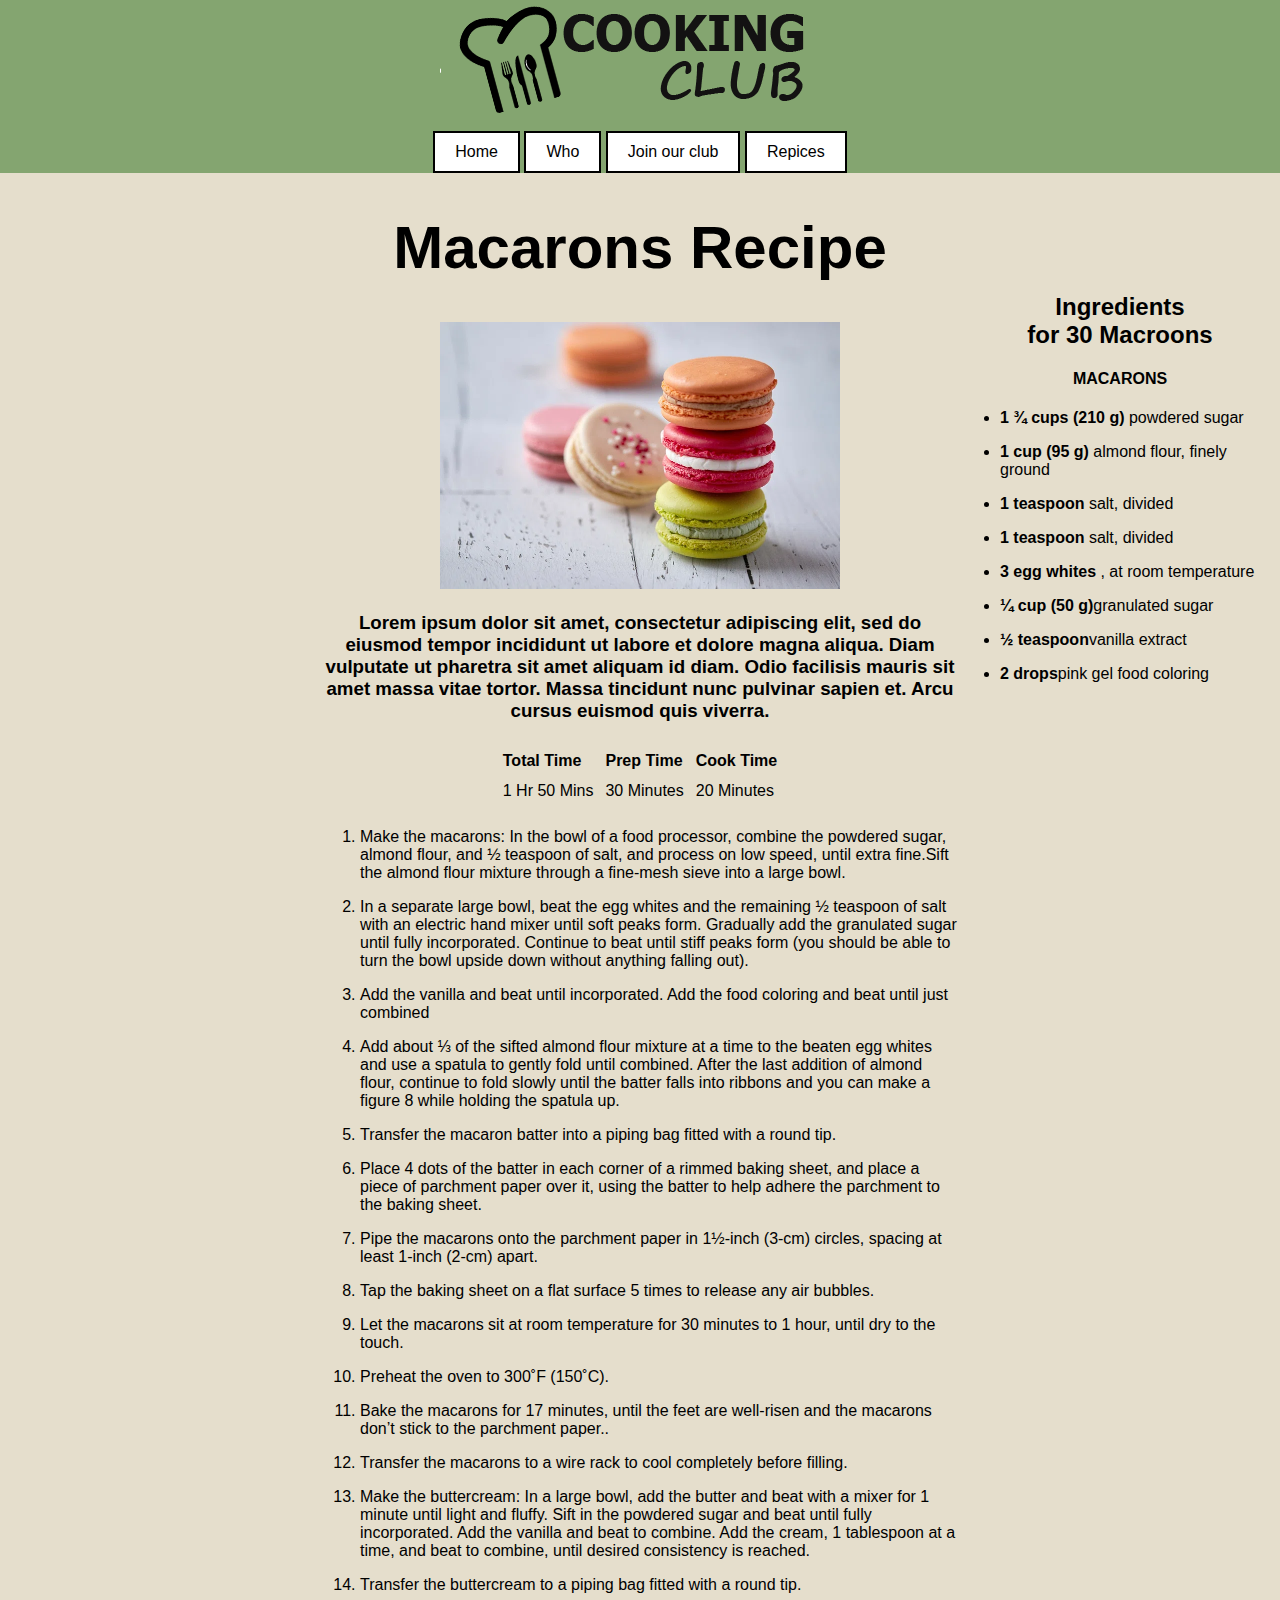
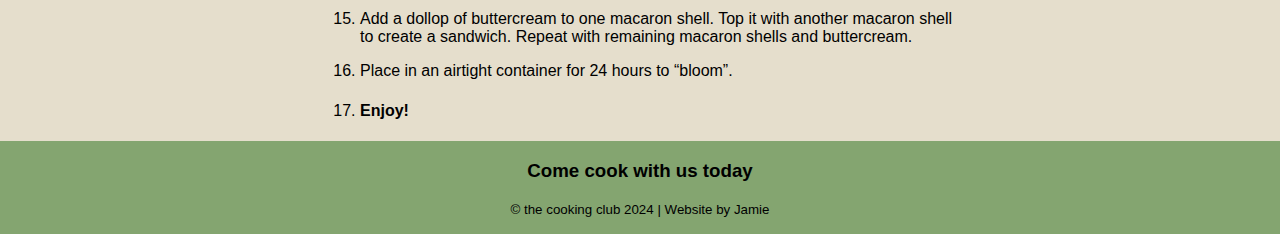
<file: Cooking_club_website/Macroons.html>
<!DOCTYPE html>
<html lang="en">
    <head>
        <meta charset="utf-8">
        <title>Cooking Culb</title>
        <link rel="stylesheet" href="css/style.css">
    </head>
    <body>
        <div class="container">
            <div class="header">
                <img src="images/cooking clb_logo.png" alt="Cooking club logo" >
            </div>
            <div class="nav">
                <nav>
                    <a href="index.html">Home</a>
                    <a href="Who.html">Who</a>
                    <a href="get_invovled.html">Join our club</a>
                    <a href="Repices.html">Repices</a>
                </nav>
            </div>
            <div class="main">
                
                   <h1>Macarons Recipe</h1>
                <img id="main_image2" src="Images/macronn.jpg" alt="stack of Macarons">
                <h3>
                    Lorem ipsum dolor sit amet, consectetur adipiscing elit, 
                    sed do eiusmod tempor incididunt ut labore et dolore magna aliqua. 
                    Diam vulputate ut pharetra sit amet aliquam id diam. 
                    Odio facilisis mauris sit amet massa vitae tortor.
                     Massa tincidunt nunc pulvinar sapien et. Arcu cursus euismod quis viverra.
                </h3>
                  
                  
                <table id="timetable">
                    <tr>
                    <th>Total Time</th>
                    <th>Prep Time</th>
                    <th>Cook Time</th>
                    </tr>
                    <tr>
                    <td>1 Hr 50 Mins</td>
                    <td>30 Minutes</td>
                    <td>20 Minutes</td>
                    </tr>
                </table>

                <ol class="instrutions">
                    <li> <p>Make the macarons: In the bowl of a food processor, combine the 
                        powdered sugar, almond flour, and ½ teaspoon of salt, and process on low speed, 
                        until extra fine.Sift the almond flour mixture through a fine-mesh sieve into a large bowl.
                    </p> </li>
                    <li><p>    
                        In a separate large bowl, beat the egg whites and the remaining ½ teaspoon of salt with an electric hand mixer until 
                        soft peaks form. Gradually add the granulated sugar until fully incorporated.
                        Continue to beat until stiff peaks form (you should be able to turn the bowl upside down without anything falling out).
                    </p></li>
                    <li><p>
                        Add the vanilla and beat until incorporated. 
                        Add the food coloring and beat until just combined
                    </p></li>

                    <li><p>
                        Add about ⅓ of the sifted almond flour mixture at a time to the beaten egg whites and use a spatula to gently fold until combined.
                        After the last addition of almond flour, continue to fold slowly until the batter falls into ribbons and you can make a figure 
                        8 while holding the spatula up.
                    </p></li>
                    <li><p>
                        Transfer the macaron batter into a piping bag fitted with a round tip.
                    </p></li>
                    <li><p>
                        Place 4 dots of the batter in each corner of a rimmed baking sheet,
                         and place a piece of parchment paper over it, using the batter to help adhere the parchment to the baking sheet.
                    </p></li>
                    <li><p>
                        Pipe the macarons onto the parchment paper in 1½-inch (3-cm) circles, spacing at least 1-inch (2-cm) apart.
                    </p></li>
                    <li><p>
                        Tap the baking sheet on a flat surface 5 times to release any air bubbles.
                    </p></li>
                    <li><p>
                        Let the macarons sit at room temperature for 30 minutes to 1 hour, until dry to the touch.
                    </p></li>
                    <li><p>
                        Preheat the oven to 300˚F (150˚C).
                    </p></li>
                    <li><p>
                        Bake the macarons for 17 minutes, until the feet are well-risen and the macarons don’t stick to the parchment paper..
                    </p></li>
                    <li><p>
                        Transfer the macarons to a wire rack to cool completely before filling.
                    </p></li>
                    <li><p>
                        Make the buttercream: In a large bowl, add the butter and beat with a mixer for 1 minute until 
                        light and fluffy. Sift in the powdered sugar and beat until fully incorporated. Add the vanilla and beat to combine.
                         Add the cream, 1 tablespoon at a time, 
                        and beat to combine, until desired consistency is reached.
                    </p></li>
                    <li><p>
                        Transfer the buttercream to a piping bag fitted with a round tip.
                    </p></li>
                    <li><p>
                        Add a dollop of buttercream to one macaron shell. Top it with another macaron shell to create a sandwich. Repeat with remaining macaron shells and buttercream.                    
                    </p></li>
                    <li><p>
                        Place in an airtight container for 24 hours to “bloom”.               
                    </p></li>
                    <li><h4>
                        Enjoy!        
                    </p></li>
                </ol>
            </div>
            <div class="sidebar">
                <h2>Ingredients <br> for 30 Macroons</h2>
                <h4>MACARONS</h4>
                   <ul class="mser">
                        <li><p><strong>1 ¾ cups (210 g)</strong> powdered sugar<p></li> 
                        <li><p><strong>1 cup (95 g)</strong>  almond flour, finely ground<p></li>
                        <li><p><strong>1 teaspoon </strong>salt, divided<p></li>
                        <li><p><strong>1 teaspoon </strong>salt, divided<p></li>
                        <li><p><strong>3 egg whites </strong>, at room temperature <p></li> 
                        <li><p><strong> ¼ cup (50 g)</strong>granulated sugar<p></li> 
                        <li><p><strong>½ teaspoon</strong>vanilla extract <p></li>
                        <li><p><strong>2 drops</strong>pink gel food coloring </p></li> 
                    </ul> 
            </div>
            <div class="footer">
                <h3>Come cook with us today</h3>
                <p><small>&copy the cooking club 2024 |
                    Website by Jamie</small></p>
            </div>
        </div>
    </body>
</html>
</file>
<file: Cooking_club_website/css/style.css>
nav a:link, a:visited {
    background-color: white;
    color: black;
    border: 2px solid rgb(0, 0, 0);
    padding: 10px 20px;
    text-align: center;
    text-decoration: none;
    display: inline-block;
  }
  
nav  a:hover, a:active {
    background-color: rgb(255, 0, 0);
    color: white;
  }


  header{
    background-color: #84a570;
    height: 180px;
  }

  main {
    width: 80%;
    margin-top: 16px;
    margin-right: auto;
    margin-bottom: 16px;
    margin-left: auto;
    
}
  body {
    font-family: 'Arial', sans-serif;
    background-color: #E5DECC;
    margin: 0px;
    text-align: center;
}


footer {
  color: #000000;
  background-color: #84a570;
  padding: 30px;
}

h1 {font-size: 60px;
    color: #000000;
}




#main_image {
        width: 400px;
}

.icon   {
    margin-top: 40px;
    width: 130px;
}

#Lambchopswords{
  text-align: right;
  margin-right: 261px;
  font-size: 24px;
}

#Lambchops{
  margin-left: 900px; 
  
}
.grid {
  display: grid;
  grid-template-columns: repeat(3, 1fr);
  grid-gap: 10px;
}

.grid img {
  width: 100%;
}


.food  { 
        font-size: 28px;
        color: #000000;
        text-decoration: none;
}

a.food:hover, a.food:active{
      font-size: 30px;
      color: #ff0000;
      text-decoration: none;  
}

#timetable , td, th{

  text-align: center;
  margin-left: auto;
  margin-right: auto;
  padding: 5px;
}

#main_image2 {
  width: 400px;
}

#Ingredients , td, th{

  text-align: left;
  margin-left: auto;
  margin-right: auto;
  padding: 5px;
}


.header {
  grid-area: header;
  color: aquamarine;
  background-color: #84a570;
}
.main {
  grid-area: main;
  color: rgb(0, 0, 0);  
  background-color: #E5DECC;
}
.sidebar {
  grid-area: sidebar;
  color: rgb(0, 0, 0);
  background-color: #E5DECC;
  margin-top: 100px;
}
.footer {
  grid-area: footer;
  color: rgb(0, 0, 0);
  background-color: #84a570;
}

.nav {
  grid-area: nav;
  color: rgb(0, 0, 0);
  background-color: #84a570;
}


.container {
  display: grid;
  grid-template-columns: 25% 25% 25% 25%;
  grid-template-rows: auto;
  grid-template-areas: 
    "header header header header"
    "nav nav nav nav"
    ".  main main sidebar  "
    "footer footer footer footer";
}

.mser {
  text-align: left;
      
}

.instrutions {
  text-align: left;
}
</file>
